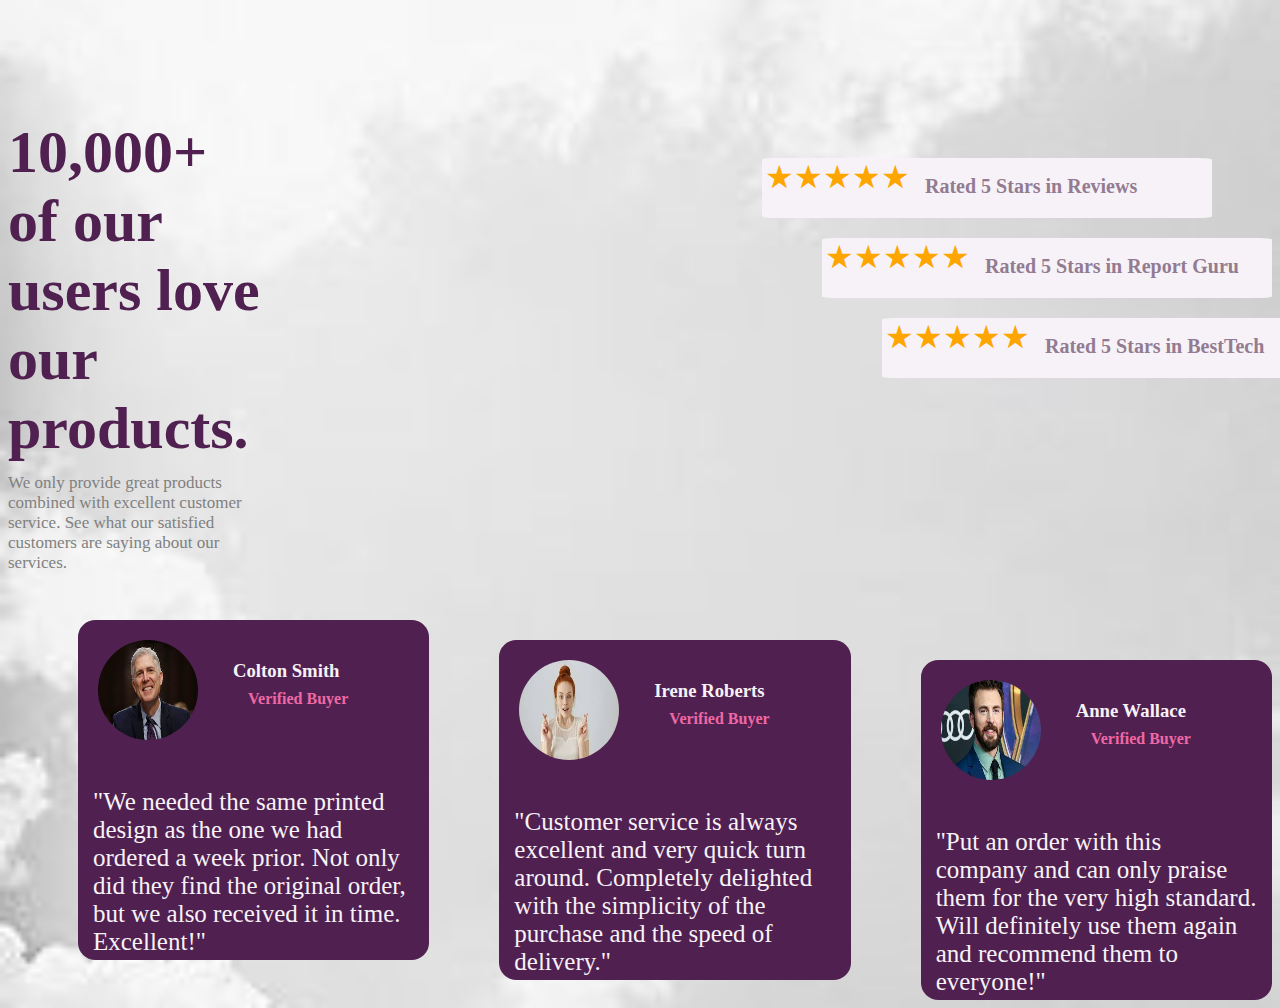
<file: index.html>
<!DOCTYPE html>
<html>
<head>
	<title></title>
	<link rel="stylesheet" type="text/css" href="week4.css">
</head>
<body>
  <div class="header"> 
 <div class="right">
 	<h1>10,000+ of our users love our products.</h1>
 	<p class="paragraph1">We only provide great products combined with excellent customer service.
    See what our satisfied customers are saying about our services.</p>
 </div>  
 <div class="left">
        	<div class="box1">
        		<span style="font-size:200%;color:orange; margin-left:3px;">&starf;</span>
                <span style="font-size:200%;color:orange;">&starf;</span>
                <span style="font-size:200%;color:orange;">&starf;</span>
                <span style="font-size:200%;color:orange;">&starf;</span>
                <span style="font-size:200%;color:orange;">&starf;</span>
                <h2>Rated 5 Stars in Reviews</h2>
        	</div>
        	<div class="box2">
        		<span style="font-size:200%;color:orange; margin-left:3px;">&starf;</span>
                <span style="font-size:200%;color:orange;">&starf;</span>
                <span style="font-size:200%;color:orange;">&starf;</span>
                <span style="font-size:200%;color:orange;">&starf;</span>
                <span style="font-size:200%;color:orange;">&starf;</span>
                <h2>Rated 5 Stars in Report Guru</h2>
        	</div>
            <div class="box3">
        		<span style="font-size:200%;color:orange;  margin-left:3px;">&starf;</span>
                <span style="font-size:200%;color:orange;">&starf;</span>
                <span style="font-size:200%;color:orange;">&starf;</span>
                <span style="font-size:200%;color:orange;">&starf;</span>
                <span style="font-size:200%;color:orange;">&starf;</span>
                <h2>Rated 5 Stars in BestTech</h2>
        	</div>
 </div>
 </div>
              <div class="first">
              	<div class="box4">
            		<div class="aa"> 
                <img src="p.jfif" class="img1">
              		
              		<h3>Colton Smith</h3></div>
              		<h4>Verified Buyer</h4>
              		
              			<p class="paragraph2">"We needed the same printed design as the one we had ordered a week prior. Not only did they find the original order, but we also received it in time. Excellent!"</p>
              	
              	</div>
              	<div class="box5">
             <div class="aa"> 
                 <img src="pp.jfif" class="img2"> 
                    <h3>Irene Roberts</h3>
                </div>
                   	<h4>Verified Buyer</h4>
                  
                   <p class="paragraph2">"Customer service is always excellent and very quick turn around. Completely delighted with the simplicity of the purchase and the speed of delivery."</p>

               
</div>
              	<div class="box6">
              		<div class="aa"> 
              		 <img src="ppp.jfif" class="img3">
              		               		 <h3>Anne Wallace</h3>

              		</div>
              		  
              		 <h4>Verified Buyer</h4>
              		
                     
                     <p class="paragraph2">"Put an order with this company and can only praise them for the very high standard. Will definitely use them again and recommend them to everyone!"</p>
              	  
    </div>
</div>





</body>
</html>
</file>
<file: week4.css>
body{
	background-image: url(n.jpg);
	background-repeat: no-repeat;
	background-size: cover;
}
.header{
	display: flex;
}
h1{
	color: hsl(300, 43%, 22%);
	font-size: 60px;
margin-bottom: 10px;
}
.right{
	margin-top: 70px;
      width: 400px;

}
.paragraph1{
	margin-top: 0px;
	color: gray;
	font-size: 17px;
}
.left{
	width: 1000px;
}
h2{
	color:hsl(303, 10%, 53%);
	font-size: 20px;
	margin-left: 15px;
}
.box1{
    display: flex;
    width: 450px;
    height:60px;
    background-color:hsl(300, 24%, 96%);
    border-radius: 3%;
    margin-top: 150px;
    margin-left: 490px;

}
.box2{
    display: flex;
    width: 450px;
    height: 60px;
    border-radius: 3%;
    background-color:hsl(300, 24%, 96%);
    margin-top: 20px;
    margin-left: 550px;


}
.box3{
    display: flex;
    width: 450px;
    height: 60px;
    background-color:hsl(300, 24%, 96%);
    border-radius: 3%;
    margin-top: 20px;
    margin-left: 610px;

}
.first{
	display: flex;
}
.box4{
    width: 400px;
	height: 340px;
	background-color:hsl(300, 43%, 22%);
	border-radius: 5%;
	margin-left: 70px;
    margin-top: 30px;
 
}
.box5{
	width: 400px;
	height: 340px;
	background-color:hsl(300, 43%, 22%);
	border-radius: 5%;
	margin-left: 70px;
    margin-top: 50px;
 
}
.box6{
	width: 400px;
	height: 340px;
	background-color:hsl(300, 43%, 22%);
	border-radius: 5%;
    margin-left: 70px;
    margin-top: 70px;


}
.img1,.img2,.img3{
	width: 100px;
	height: 100px;
	border-radius: 50%;
	margin-top: 20px;
	margin-left: 20px;
	display: flex;

}
h3{
 	color: hsl(300, 24%, 96%);
	margin-left: 35px;
	margin-top: 40px;
}
h4{
 	color: hsl(333, 80%, 67%);
	margin-left: 170px;
	margin-top: -50px;
}
.paragraph2{
	color:hsl(300, 24%, 96%);
	margin-left: 15px;
	margin-top: 80px;
		margin-right: 15px;
		font-size: 25px;

}
.aa{
	display:flex;
}
</file>
